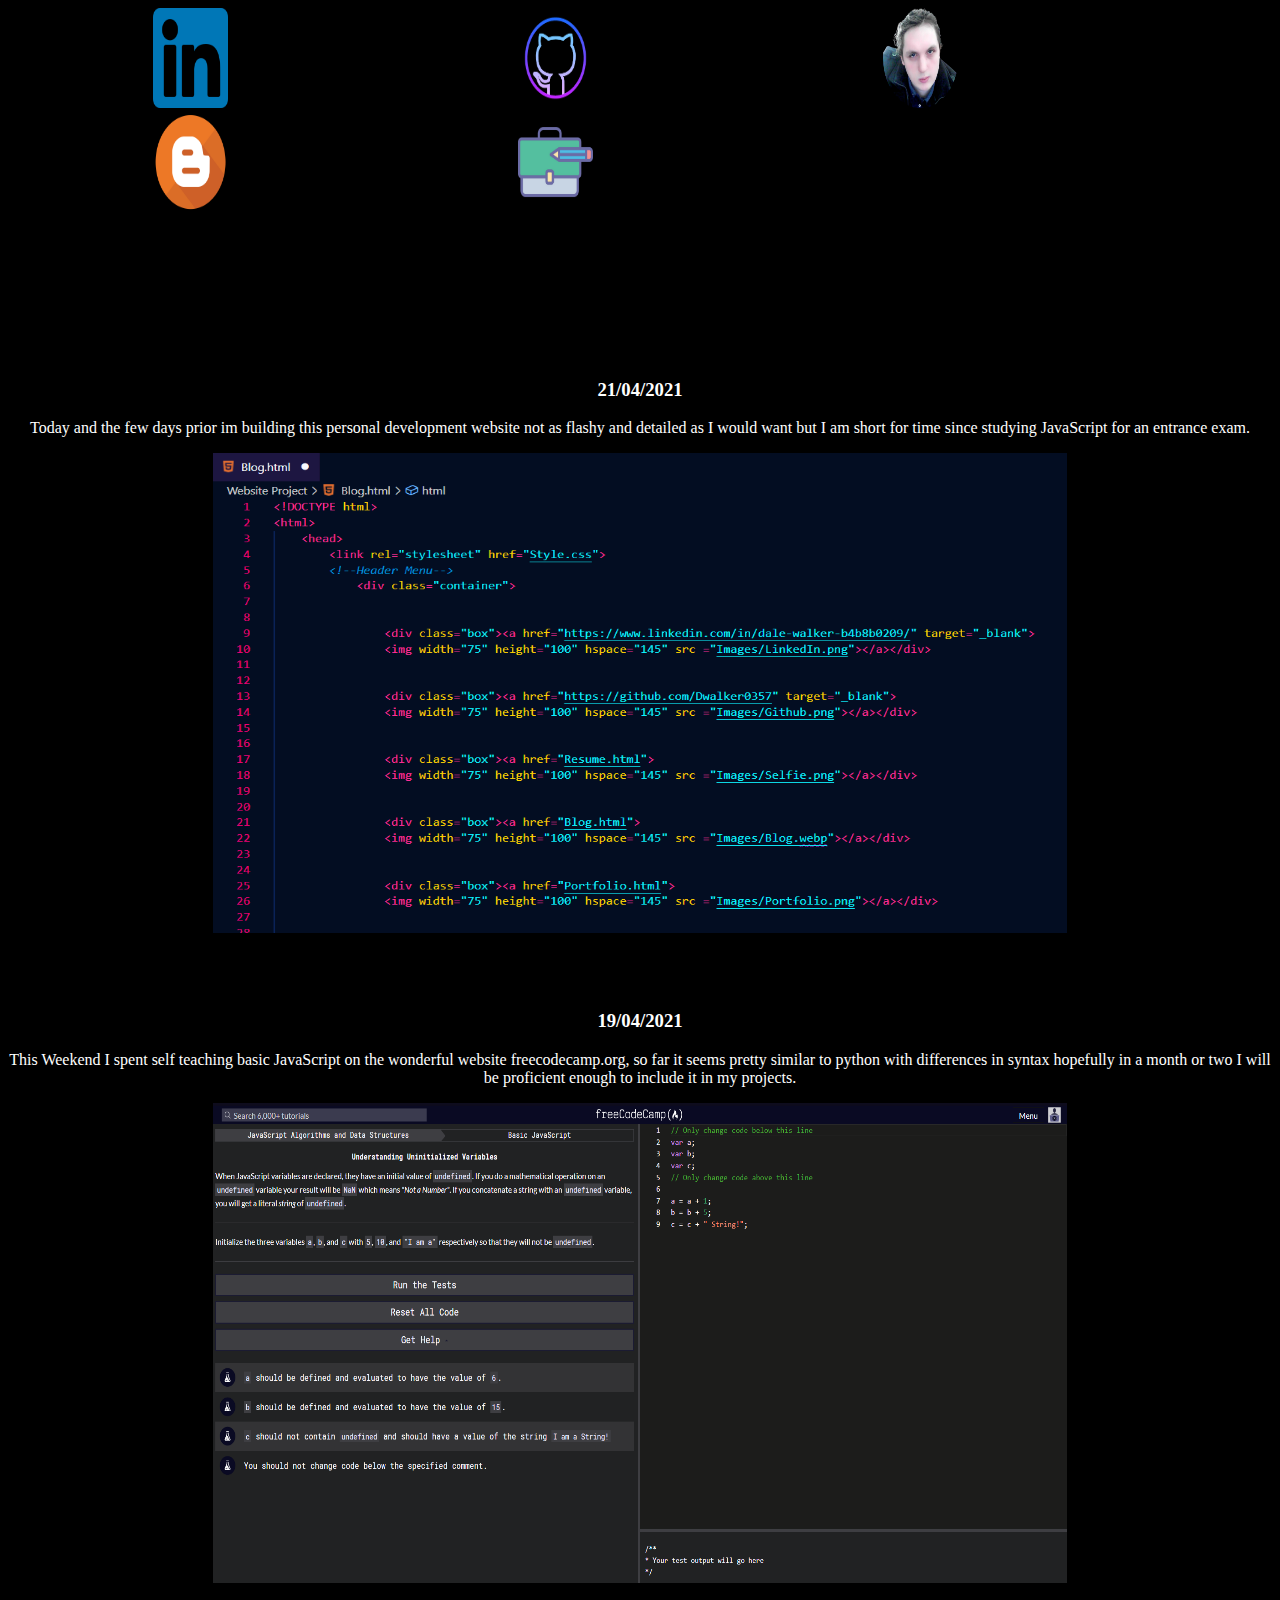
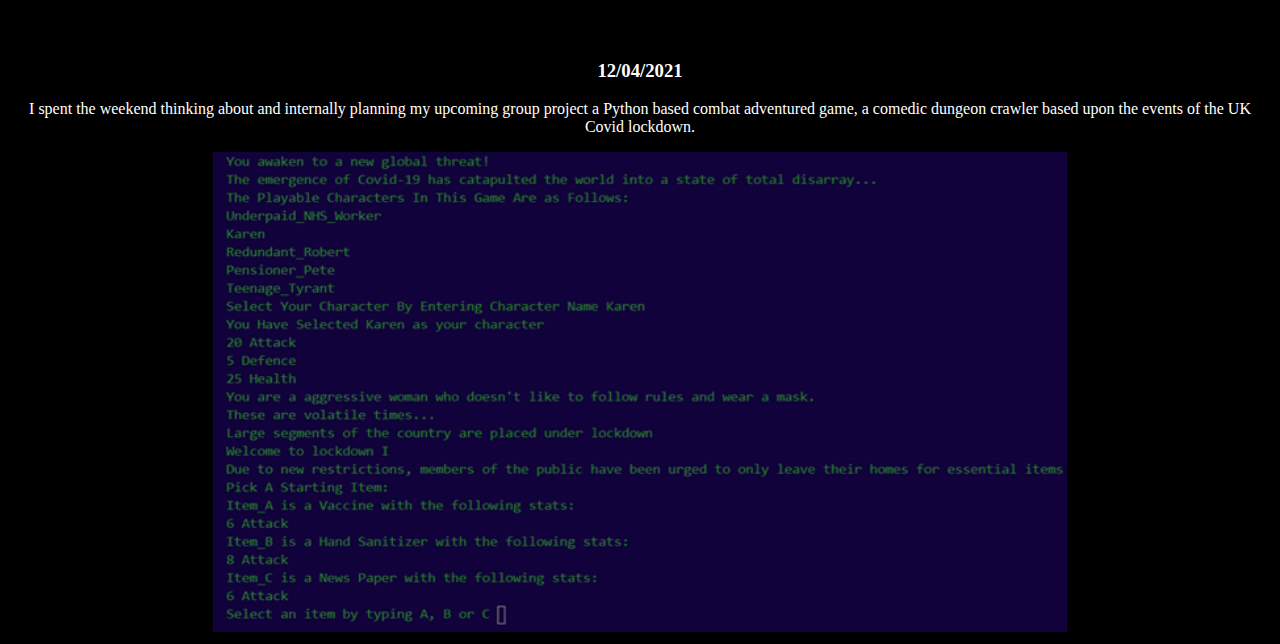
<file: index.html>
<!DOCTYPE html>
<html>
    <head>
        <link rel="stylesheet" href="Style.css">
        <!--Header Menu-->
            <div class="container">


                <div class="box"><a href="https://www.linkedin.com/in/dale-walker-b4b8b0209/" target="_blank">
                <img width="75" height="100" hspace="145" src ="Images/LinkedIn.png"></a></div>


                <div class="box"><a href="https://github.com/Dwalker0357" target="_blank">
                <img width="75" height="100" hspace="145" src ="Images/Github.png"></a></div>


                <div class="box"><a href="Resume.html">
                <img width="75" height="100" hspace="145" src ="Images/Selfie.png"></a></div>


                <div class="box"><a href="index.html">
                <img width="75" height="100" hspace="145" src ="Images/Blog.webp"></a></div>

            
                <div class="box"><a href="Portfolio.html">
                <img width="75" height="100" hspace="145" src ="Images/Portfolio.png"></a></div>


            </div>
            <br>
            <br>
            <br>
            <br>
            <br>
            <br>
            <br>
            <br>

    </head>
    
            <body>
                <!--Blog Post I-->
                    <center><h3 style="color:white";>21/04/2021</h3></center>
                    <center><p style="color:white";>Today and the few days prior im building this personal development website not as flashy and detailed as I would want
                        but I am short for time since studying JavaScript for an entrance exam.</p></center>
                        
                    <center><img width="854" height="480" hspace="25" src ="Images/Website.png"></center>
                <br>
                <br>
                <br>    

                <!--Blog Post II-->
                    <center><h3 style="color:white";>19/04/2021</h3></center>
                    <center><p style="color:white";>This Weekend I spent self teaching basic JavaScript on the wonderful website freecodecamp.org, so far it seems
                        pretty similar to python with differences in syntax hopefully in a month or two I will be proficient enough to include it in my projects. </p></center>
                        
                    <center><img width="854" height="480" hspace="25" src ="Images/JavaScript.png"></center>   
                <br>
                <br>
                <br>  

                <!--Blog Post III-->
                <center><h3 style="color:white";>12/04/2021</h3></center>
                <center><p style="color:white";>I spent the weekend thinking about and internally planning my upcoming
                    group project a Python based combat adventured game, a comedic dungeon crawler based upon the events of the UK Covid lockdown.</p></center>
                    
                <center><img width="854" height="480" hspace="25" src ="Images/Game.png"></center>
            </body>     

</html>
</file>
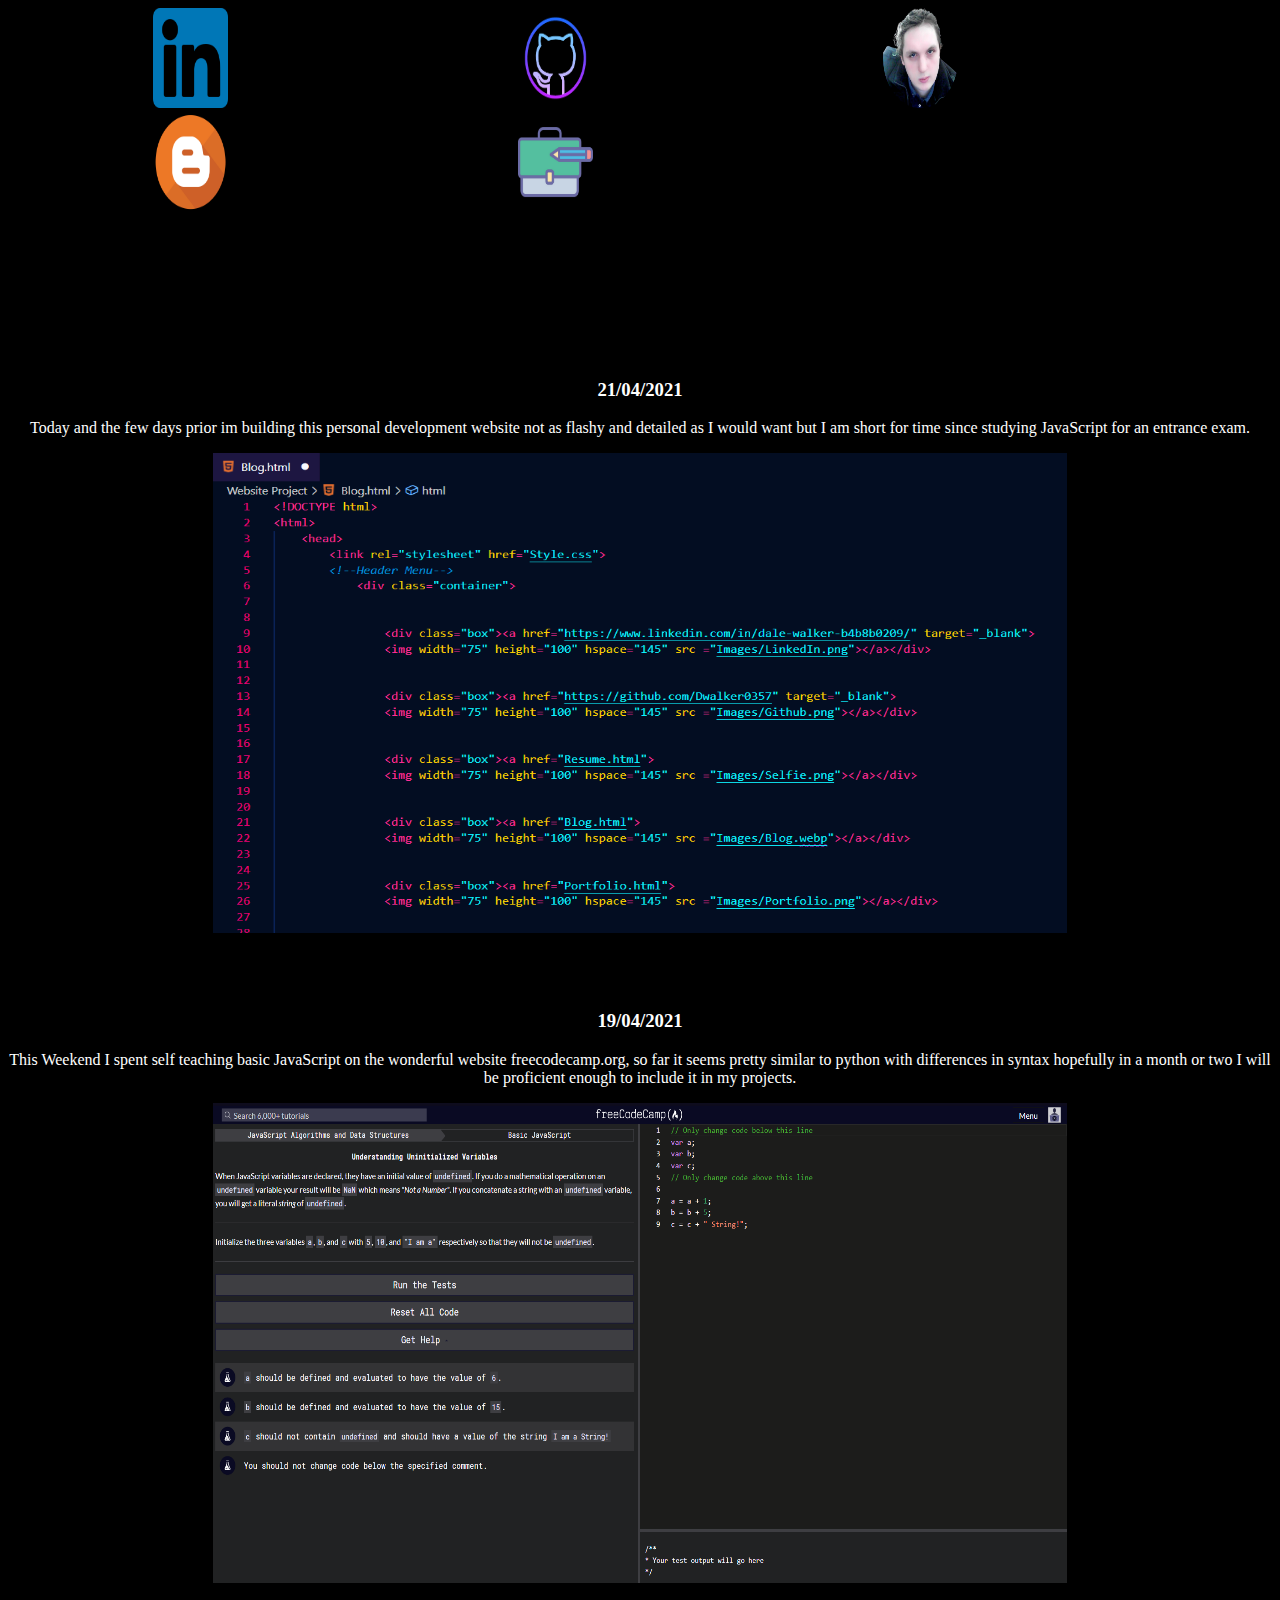
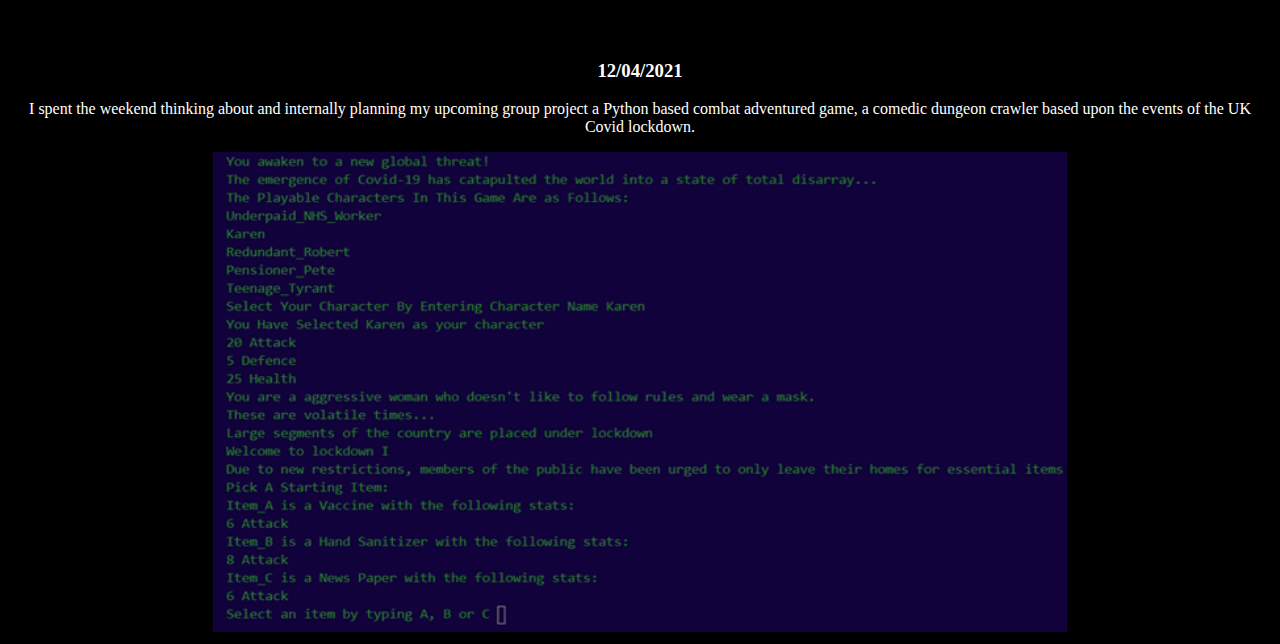
<file: Blog.html>
<!DOCTYPE html>
<html>
    <head>
        <link rel="stylesheet" href="Style.css">
        <!--Header Menu-->
            <div class="container">


                <div class="box"><a href="https://www.linkedin.com/in/dale-walker-b4b8b0209/" target="_blank">
                <img width="75" height="100" hspace="145" src ="Images/LinkedIn.png"></a></div>


                <div class="box"><a href="https://github.com/Dwalker0357" target="_blank">
                <img width="75" height="100" hspace="145" src ="Images/Github.png"></a></div>


                <div class="box"><a href="Resume.html">
                <img width="75" height="100" hspace="145" src ="Images/Selfie.png"></a></div>


                <div class="box"><a href="Blog.html">
                <img width="75" height="100" hspace="145" src ="Images/Blog.webp"></a></div>

            
                <div class="box"><a href="Portfolio.html">
                <img width="75" height="100" hspace="145" src ="Images/Portfolio.png"></a></div>


            </div>
            <br>
            <br>
            <br>
            <br>
            <br>
            <br>
            <br>
            <br>

    </head>
    
            <body>
                <!--Blog Post I-->
                    <center><h3 style="color:white";>21/04/2021</h3></center>
                    <center><p style="color:white";>Today and the few days prior im building this personal development website not as flashy and detailed as I would want
                        but I am short for time since studying JavaScript for an entrance exam.</p></center>
                        
                    <center><img width="854" height="480" hspace="25" src ="Images/Website.png"></center>
                <br>
                <br>
                <br>    

                <!--Blog Post II-->
                    <center><h3 style="color:white";>19/04/2021</h3></center>
                    <center><p style="color:white";>This Weekend I spent self teaching basic JavaScript on the wonderful website freecodecamp.org, so far it seems
                        pretty similar to python with differences in syntax hopefully in a month or two I will be proficient enough to include it in my projects. </p></center>
                        
                    <center><img width="854" height="480" hspace="25" src ="Images/JavaScript.png"></center>   
                <br>
                <br>
                <br>  

                <!--Blog Post II-->
                <center><h3 style="color:white";>12/04/2021</h3></center>
                <center><p style="color:white";>I spent the weekend thinking about and internally planning my upcoming
                    group project a Python based combat adventured game, a comedic dungeon crawler based upon the events of the UK Covid lockdown.</p></center>
                    
                <center><img width="854" height="480" hspace="25" src ="Images/Game.png"></center>
            </body>     

</html>
</file>
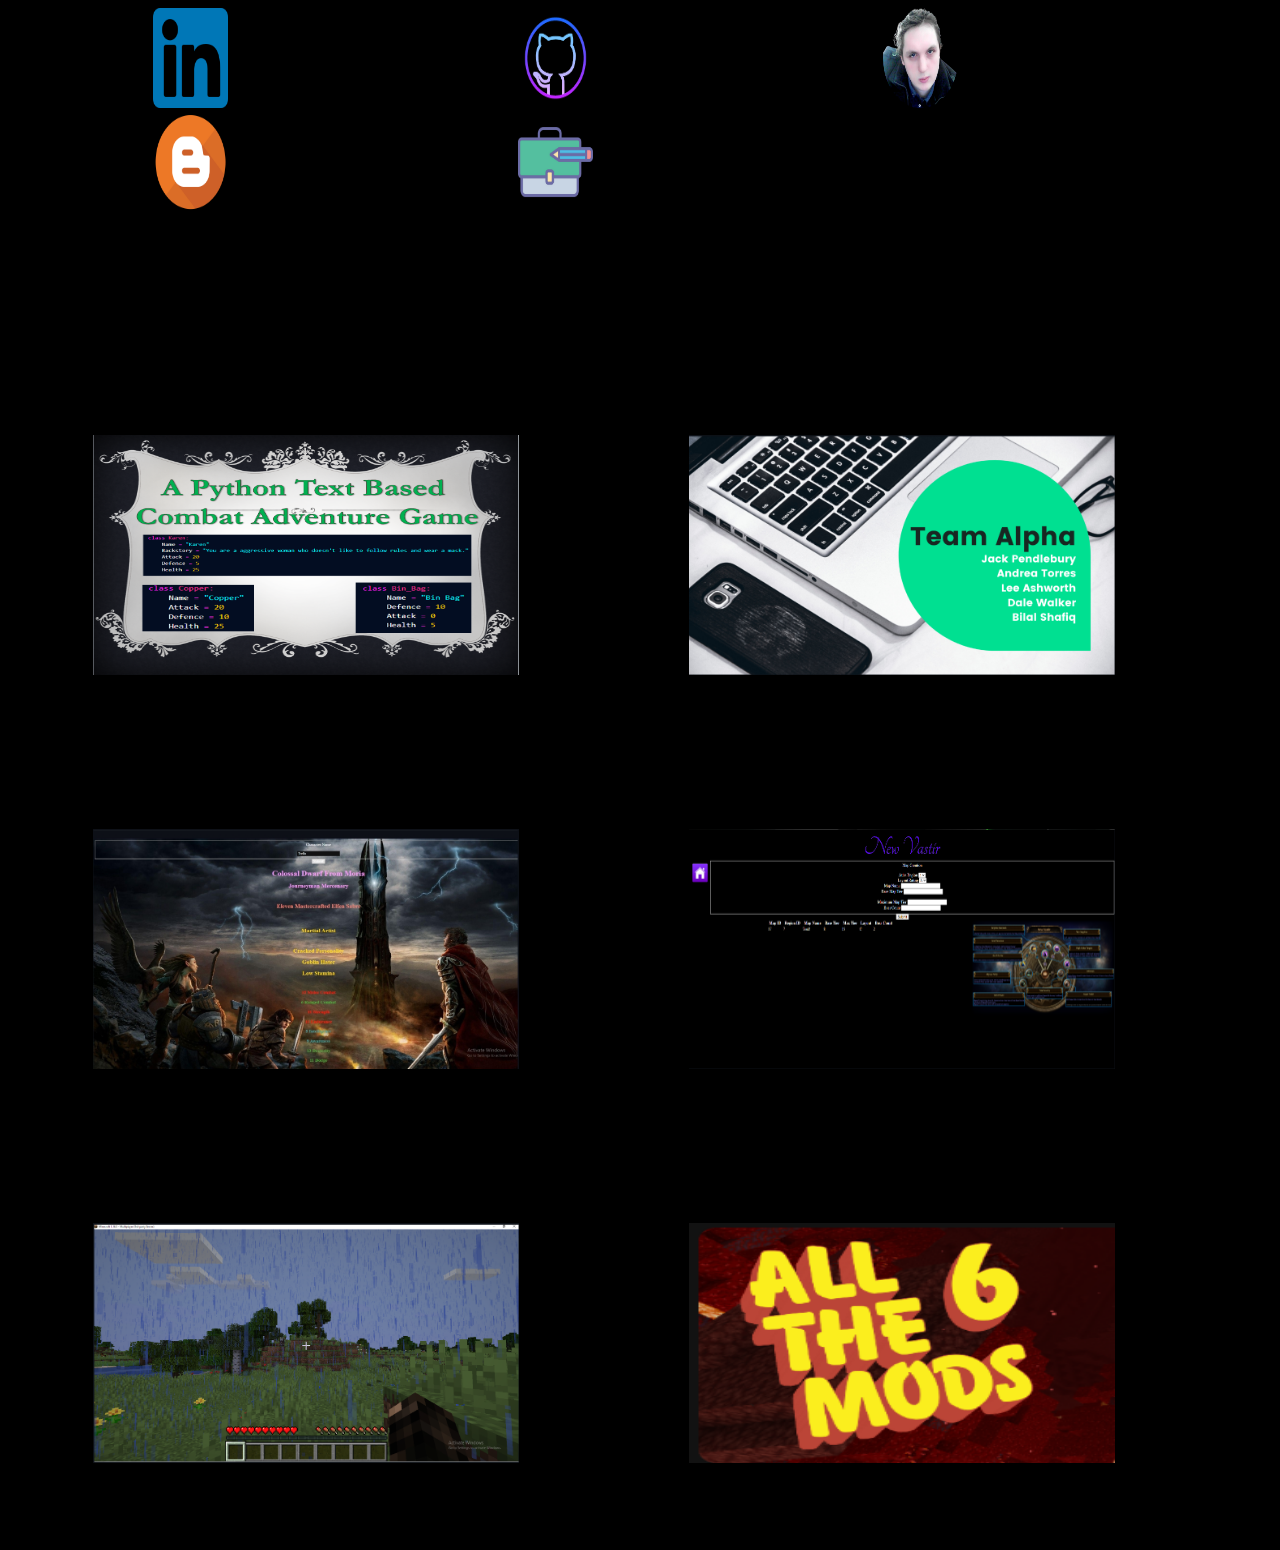
<file: Portfolio.html>
<!DOCTYPE html>
<html>
    <head>
        <link rel="stylesheet" href="Style.css">
        <!--Header Menu-->
            <div class="container">


                <div class="box"><a href="https://www.linkedin.com/in/dale-walker-b4b8b0209/" target="_blank">
                <img width="75" height="100" hspace="145" src ="Images/LinkedIn.png"></a></div>


                <div class="box"><a href="https://github.com/Dwalker0357" target="_blank">
                <img width="75" height="100" hspace="145" src ="Images/Github.png"></a></div>


                <div class="box"><a href="Resume.html">
                <img width="75" height="100" hspace="145" src ="Images/Selfie.png"></a></div>


                <div class="box"><a href="index.html">
                <img width="75" height="100" hspace="145" src ="Images/Blog.webp"></a></div>

            
                <div class="box"><a href="Portfolio.html">
                <img width="75" height="100" hspace="145" src ="Images/Portfolio.png"></a></div>


            </div>
            <br>
            <br>
            <br>
            <br>
            <br>
            <br>
            <br>
            <br>    

    </head>
    
            <body>

                <div class="wrapper">
                    <div class="boxtwo"><a href="https://github.com/Dwalker0357/Escape-Dont-Escape--Covid-Dungeon" target="_blank">
                    <img width="426" height="240" hspace="10" src ="Images/Covid.png"></a></div>


                    <div class="boxtwo"><a href="https://github.com/GMCADevops/Sfia-DevOps-Project-3" target="_blank">
                    <img width="426" height="240" hspace="10" src ="Images/SFIA-3.png"></a></div>


                    <div class="boxtwo"><a href="https://github.com/Dwalker0357/Middle-Earth-Character-Generator" target="_blank">
                    <img width="426" height="240" hspace="10" src ="Images/SFIA-2.png"></a></div>

                    
                    <div class="boxtwo"><a href="https://github.com/Dwalker0357/Atlas-Companion" target="_blank">
                    <img width="426" height="240" hspace="10" src ="Images/Atlas.png"></a></div>


                    <div class="boxtwo"><a href="https://github.com/Dwalker0357/MineCraft-Kubernetes-Server" target="_blank">
                    <img width="426" height="240" hspace="10" src ="Images/Minecraft.png"></a></div>


                    <div class="boxtwo"><a href="https://github.com/Dwalker0357/Minecraft-Server-All-The-Mods-6" target="_blank">
                    <img width="426" height="240" hspace="10" src ="Images/Mods.png"></a></div>


    
                  </div>

            </body>     

</html>
</file>
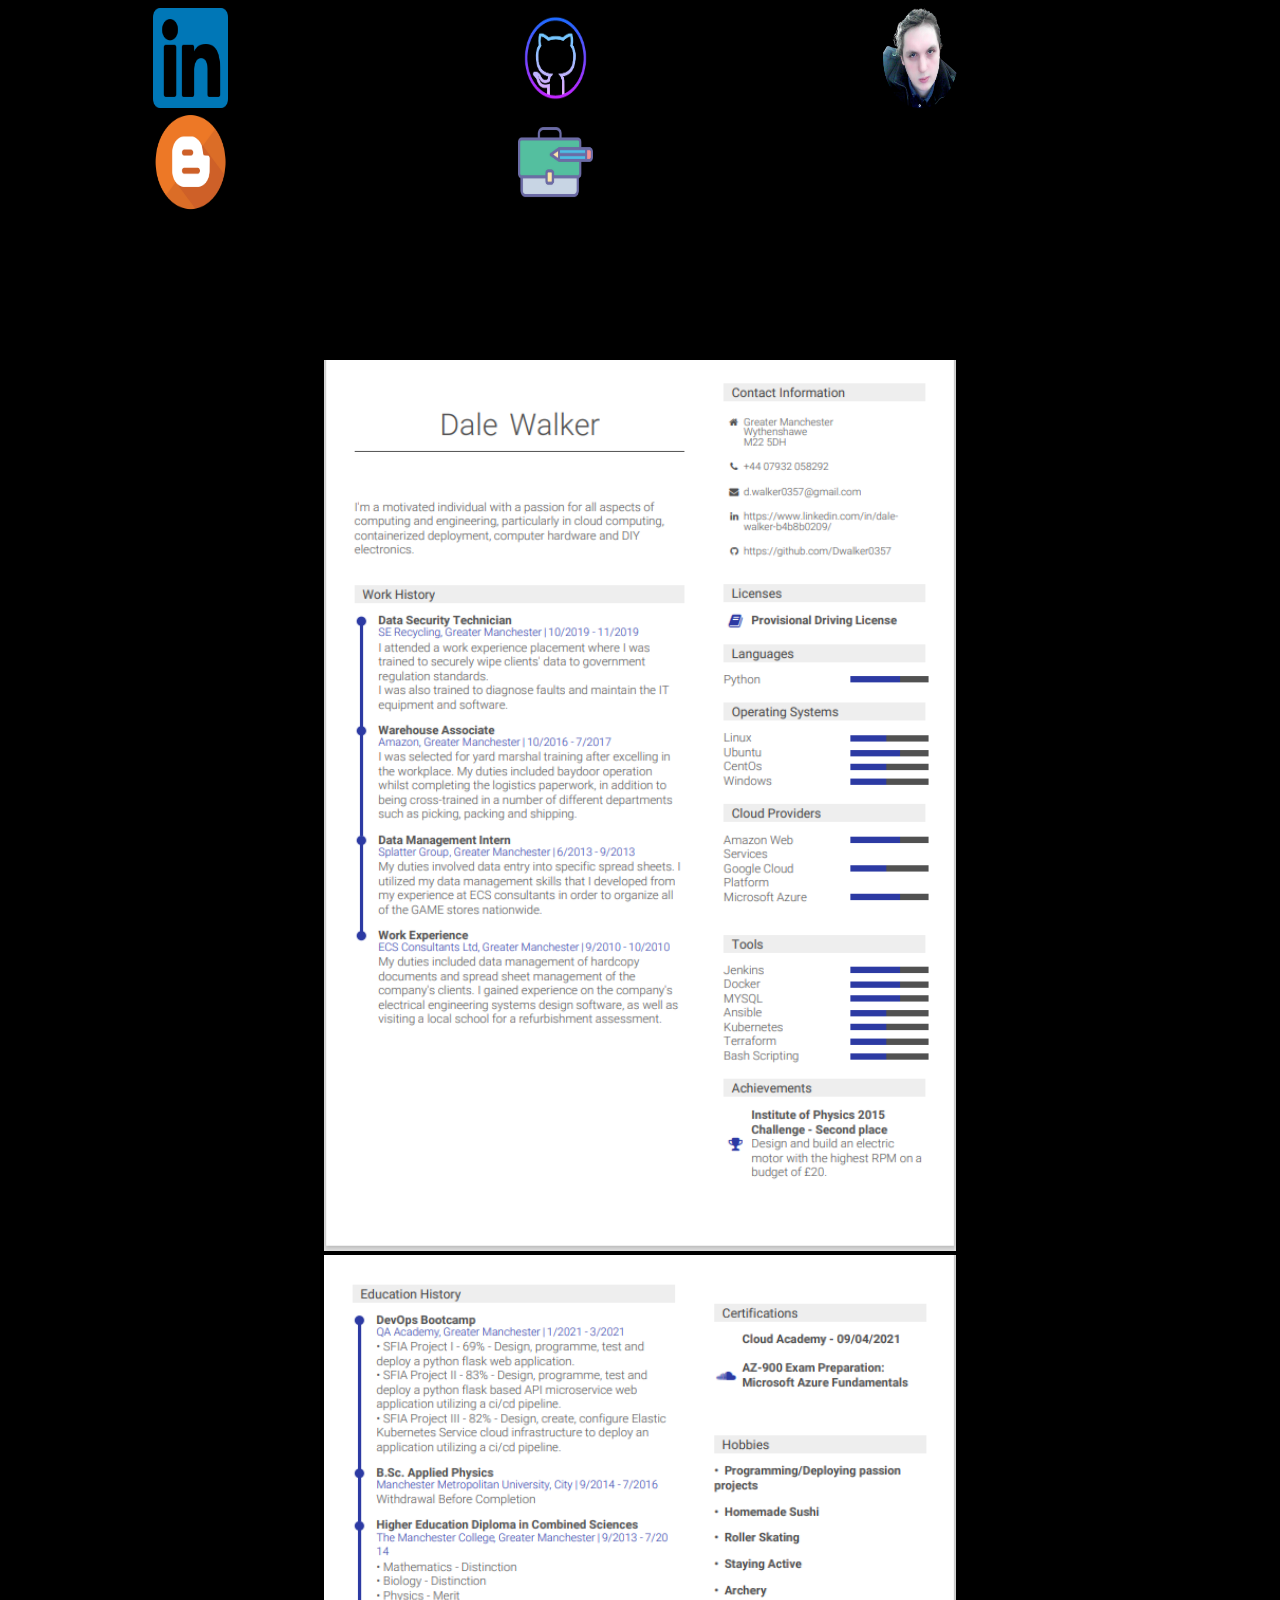
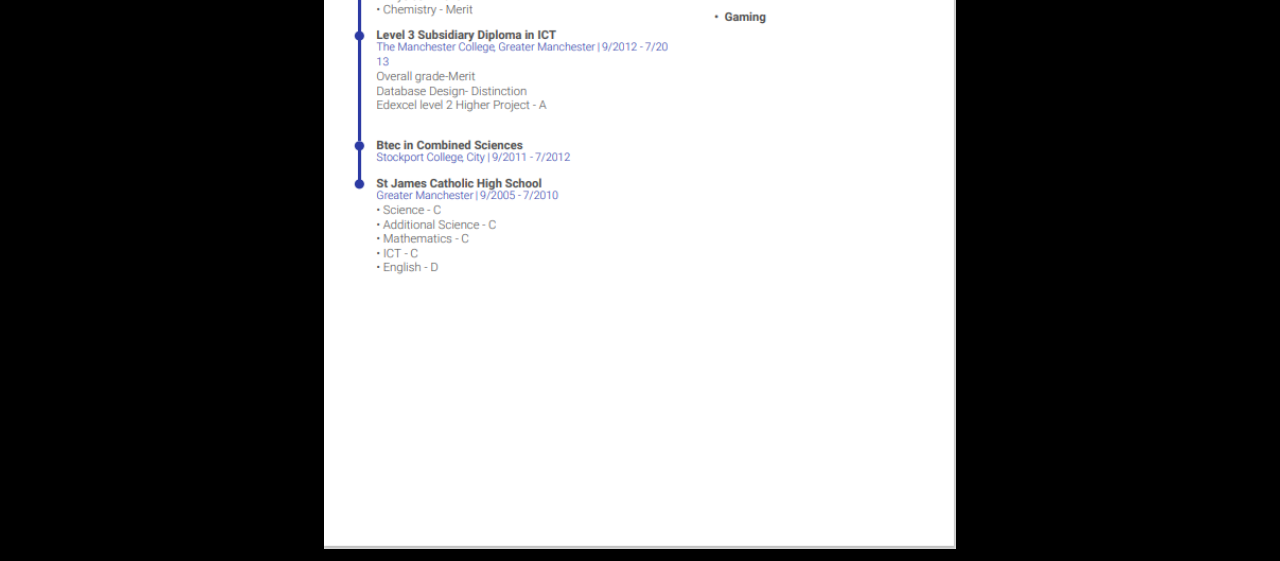
<file: Resume.html>
<!DOCTYPE html>
<html>
    <head>
        <link rel="stylesheet" href="Style.css">
        <!--Header Menu-->
            <div class="container">


                <div class="box"><a href="https://www.linkedin.com/in/dale-walker-b4b8b0209/" target="_blank">
                <img width="75" height="100" hspace="145" src ="Images/LinkedIn.png"></a></div>


                <div class="box"><a href="https://github.com/Dwalker0357" target="_blank">
                <img width="75" height="100" hspace="145" src ="Images/Github.png"></a></div>


                <div class="box"><a href="Resume.html">
                <img width="75" height="100" hspace="145" src ="Images/Selfie.png"></a></div>


                <div class="box"><a href="index.html">
                <img width="75" height="100" hspace="145" src ="Images/Blog.webp"></a></div>

            
                <div class="box"><a href="Portfolio.html">
                <img width="75" height="100" hspace="145" src ="Images/Portfolio.png"></a></div>


            </div>
            <br>
            <br>
            <br>
            <br>
            <br>
            <br>
            <br>
            <br>


    </head>
    
            <body>
                <!--Resume Page I-->
                <center><img src ="Images/CV-Page1.png" width="50%" height="50%">


                 <!--Resume Page II-->
                <img src ="Images/CV-Page2.png" width="50%" height="50%"></center>

            </body>     

</html>
</file>
<file: Style.css>
.container {
    display:flex;
    min-height: 10vh;
    flex-direction: row;
    flex-wrap: wrap;
}


.box {
  color: #fff;
  border-radius: 54px;
  padding: 0px;
  width: 25%
  font-size: 0%;
}


body {
background-color: black;

}


.wrapper {
  display: flex;
  flex-wrap: wrap;

}


.boxtwo {
color: #fff;
border-radius:px;
padding: 75px;
width: 25%
font-size: 0%;
}
</file>
